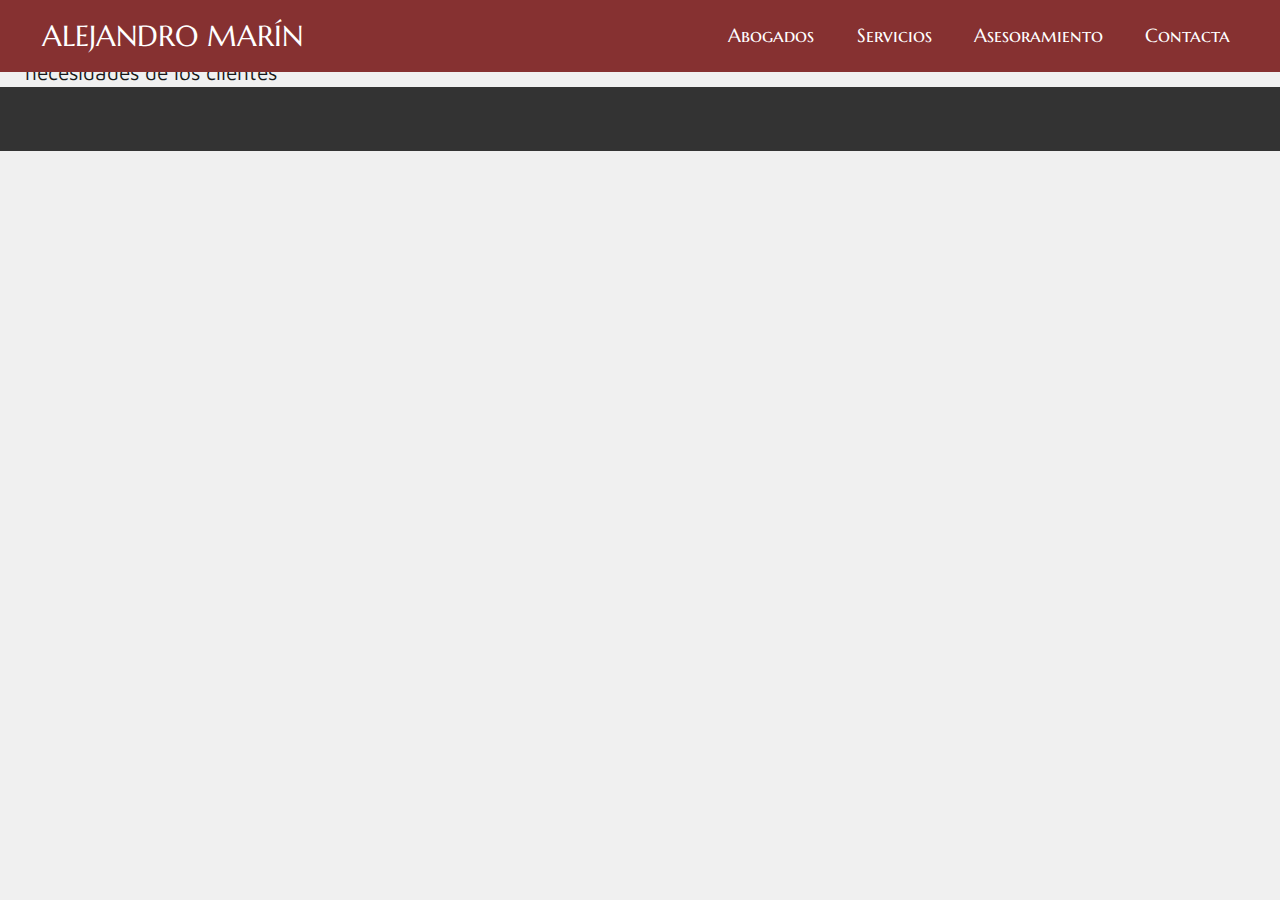
<file: abogados.html>
<!DOCTYPE html>
<html lang="es">
<head>
        <!-- SEO -->
        <meta name="description" content="Bufete de abogados especializados en diversos servicios legales. Asesoramiento integral y atención personalizada.">
        <meta name="keywords" content="abogados, servicios legales, asesoramiento legal, derechos laborales, litigios, consultas jurídicas">
        <meta name="author" content="Alejandro Marín Abogados">
        <!-- FONTS -->
        <link rel="preconnect" href="https://fonts.googleapis.com">
        <link rel="preconnect" href="https://fonts.gstatic.com" crossorigin>
        <link href="https://fonts.googleapis.com/css2?family=Marcellus+SC&display=swap" rel="stylesheet">
        <link href="https://fonts.googleapis.com/css2?family=Maven+Pro&display=swap" rel="stylesheet">        <meta name="viewport" content="width=device-width, initial-scale=1.0">
        <!-- CSS -->
        <link rel="stylesheet" href="https://cdn.jsdelivr.net/npm/bootstrap@5.3.2/dist/css/bootstrap.min.css" integrity="sha384-T3c6CoIi6uLrA9TneNEoa7RxnatzjcDSCmG1MXxSR1GAsXEV/Dwwykc2MPK8M2HN" crossorigin="anonymous">
        <link rel="stylesheet" href="/styles/style.css">
        <!-- TITLE -->
        <title>Alejandro Marín</title>
</head>

<body>
    <header class="header">
        <h1 class="h1">
            <a href="#" class="a">ALEJANDRO MARÍN</a>
        </h1>

        <button class="button">
            <svg class="svg" xmlns="http://www.w3.org/2000/svg" width="16" height="16" fill="currentColor" viewBox="0 0 16 16">
                <path fill-rule="evenodd" d="M2.5 12a.5.5 0 0 1 .5-.5h10a.5.5 0 0 1 0 1H3a.5.5 0 0 1-.5-.5m0-4a.5.5 0 0 1 .5-.5h10a.5.5 0 0 1 0 1H3a.5.5 0 0 1-.5-.5m0-4a.5.5 0 0 1 .5-.5h10a.5.5 0 0 1 0 1H3a.5.5 0 0 1-.5-.5"/>
            </svg>
        </button>

        <nav class="nav">
            <ul class="ul">
                <li class="li"><a href="#" class="a">Abogados</a></li>
                <li class="li"><a href="#" class="a">Servicios</a></li>
                <li class="li"><a href="#" class="a">Asesoramiento</a></li>
                <li class="li"><a href="#" class="a">Contacta</a></li>
            </ul>
        </nav>
    </header>

    <main class="main_abogados">
         <div class="sec2">
            <div class="img img_abogados1 "></div>
            <div class="txt_sec">
                <p>En nuestro despacho contamos con letrados expertos para ofrecer nuestros servicios en Málaga</p>
            </div>
        </div>
        <div class="sec2">
            <div class="img img_abogados2"></div>
            <div class="txt_sec">
                <p>Estamos conformados po un equipo de personal cualificado de amplia andadura en cada una de sus areas acordes a las necesidades de los clientes</p>
            </div>
        </div>
        <img class="whatsapp-icon"/>
    </main>

    <img class="whatsapp-icon"/>

    <footer class="footer">
        <div></div>
    </footer>

    <!-- JAVASCRIPT -->
    <script src="https://cdn.jsdelivr.net/npm/bootstrap@5.3.2/dist/js/bootstrap.min.js"></script>
    <script src="https://cdn.jsdelivr.net/npm/bootstrap@5.3.2/dist/js/bootstrap.bundle.min.js"></script>
    <script type="module" src="/scripts/main.js"></script>
</body>
</html>
</file>
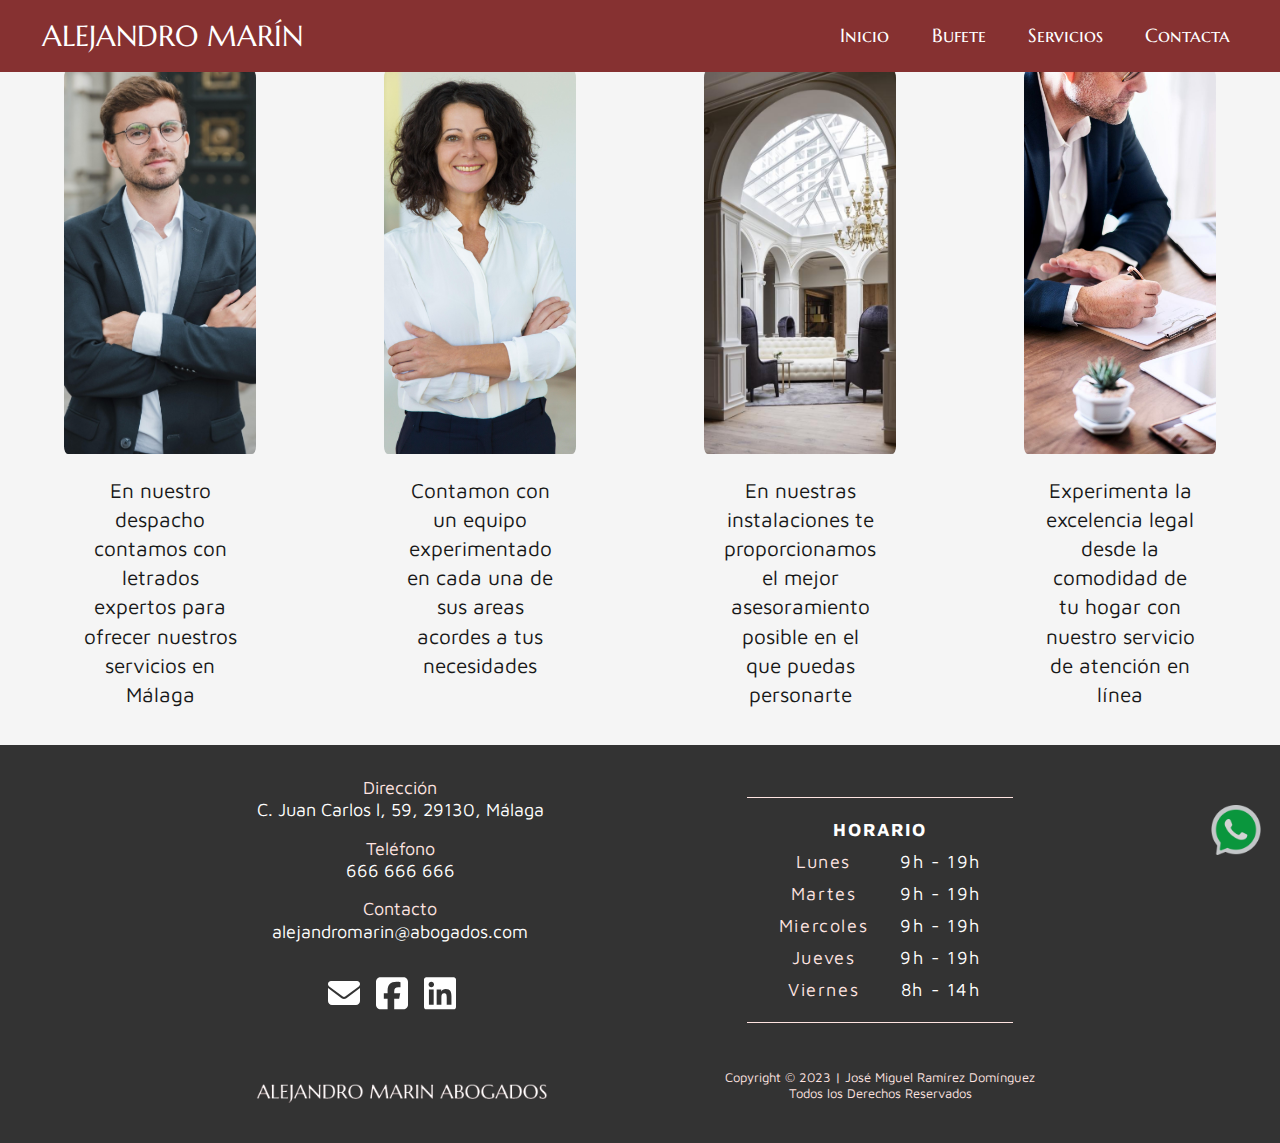
<file: bufete.html>
<!DOCTYPE html>
<html lang="es">
<head>
        <!-- SEO -->
        <meta name="description" content="Bufete de abogados especializados en diversos servicios legales. Asesoramiento integral y atención personalizada.">
        <meta name="keywords" content="abogados, servicios legales, asesoramiento legal, derechos laborales, litigios, consultas jurídicas">
        <meta name="author" content="Alejandro Marín Abogados">
        <!-- FONTS -->
        <link rel="preconnect" href="https://fonts.googleapis.com">
        <link rel="preconnect" href="https://fonts.gstatic.com" crossorigin>
        <link href="https://fonts.googleapis.com/css2?family=Marcellus+SC&display=swap" rel="stylesheet">
        <link href="https://fonts.googleapis.com/css2?family=Maven+Pro&display=swap" rel="stylesheet">        <meta name="viewport" content="width=device-width, initial-scale=1.0">
        <!-- CSS -->
        <link rel="stylesheet" href="https://cdn.jsdelivr.net/npm/bootstrap@5.3.2/dist/css/bootstrap.min.css" integrity="sha384-T3c6CoIi6uLrA9TneNEoa7RxnatzjcDSCmG1MXxSR1GAsXEV/Dwwykc2MPK8M2HN" crossorigin="anonymous">
        <link rel="stylesheet" href="/styles/style.css">
        <!-- TITLE -->
        <link rel="shortcut icon" type="image/x-icon" href="assets/img/ico/faviconAMvariante.jpg">
        <title>Alejandro Marín</title>
</head>

<body>
    <header class="header">
        <h1 class="h1">
            <a href="./index.html" class="a">ALEJANDRO MARÍN</a>
        </h1>

        <button class="button">
            <svg class="svg" xmlns="http://www.w3.org/2000/svg" width="16" height="16" fill="currentColor" viewBox="0 0 16 16">
                <path fill-rule="evenodd" d="M2.5 12a.5.5 0 0 1 .5-.5h10a.5.5 0 0 1 0 1H3a.5.5 0 0 1-.5-.5m0-4a.5.5 0 0 1 .5-.5h10a.5.5 0 0 1 0 1H3a.5.5 0 0 1-.5-.5m0-4a.5.5 0 0 1 .5-.5h10a.5.5 0 0 1 0 1H3a.5.5 0 0 1-.5-.5"/>
            </svg>
        </button>

        <nav class="nav">
            <ul class="ul">
                <li class="li"><a href="./index.html" class="a">Inicio</a></li>
                <li class="li"><a href="./bufete.html" class="a">Bufete</a></li>
                <li class="li"><a href="./servicios.html" class="a">Servicios</a></li>
                <li class="li"><a href="./contacta.html" class="a">Contacta</a></li>
            </ul>
        </nav>
    </header>

    <main class="main_bufete">
        <div class="sec2">
            <div class="img img_bufete1"></div>
            <div class="txt_sec">
                <p>En nuestro despacho contamos con letrados expertos para ofrecer nuestros servicios en Málaga</p>
            </div>
        </div>
        <div class="sec2">
            <div class="img img_bufete2"></div>
            <div class="txt_sec">
                <p>Contamon con un equipo experimentado en cada una de sus areas acordes a tus necesidades</p>
            </div>
        </div>
        <div class="sec2">
            <div class="img img_bufete3"></div>
            <div class="txt_sec">
                <p>En nuestras instalaciones te proporcionamos el mejor asesoramiento posible en el que puedas personarte</p>
            </div>
        </div>
        <div class="sec2">
            <div class="img img_bufete4"></div>
            <div class="txt_sec">
                <p>Experimenta la excelencia legal desde la comodidad de tu hogar con nuestro servicio de atención en línea</p>
            </div>
        </div>
    </main>

    <div class="whatsappIco">
        <img class="whatsappIcon" src="assets/img/ico/whatssap-icon.png"><img>
    </div>

    <footer class="footer">
        <div class="footerInfo">
            <div class="info">
                <div>
                    <div>Dirección</div> 
                    C. Juan Carlos l, 59, 29130, Málaga<br>
                </div>
                <div>
                    <div>Teléfono</div> 
                    666 666 666 <br>
                </div>
                <div>
                    <div>Contacto</div> 
                    alejandromarin@abogados.com <br>
                </div>
            </div> 
            <div class="redes">
                <a href="https://www.google.com/intl/es/gmail/about/" target="_blank">
                    <svg xmlns="http://www.w3.org/2000/svg" viewBox="0 0 512 512"><path d="M48 64C21.5 64 0 85.5 0 112c0 15.1 7.1 29.3 19.2 38.4L236.8 313.6c11.4 8.5 27 8.5 38.4 0L492.8 150.4c12.1-9.1 19.2-23.3 19.2-38.4c0-26.5-21.5-48-48-48H48zM0 176V384c0 35.3 28.7 64 64 64H448c35.3 0 64-28.7 64-64V176L294.4 339.2c-22.8 17.1-54 17.1-76.8 0L0 176z"/></svg>
                </a>
                <a href="https://www.facebook.com/?locale=es_ES" target="_blank">
                    <svg xmlns="http://www.w3.org/2000/svg" viewBox="0 0 448 512"><path d="M64 32C28.7 32 0 60.7 0 96V416c0 35.3 28.7 64 64 64h98.2V334.2H109.4V256h52.8V222.3c0-87.1 39.4-127.5 125-127.5c16.2 0 44.2 3.2 55.7 6.4V172c-6-.6-16.5-1-29.6-1c-42 0-58.2 15.9-58.2 57.2V256h83.6l-14.4 78.2H255V480H384c35.3 0 64-28.7 64-64V96c0-35.3-28.7-64-64-64H64z"/></svg>
                </a>
                <a href="https://www.linkedin.com/in/jos%C3%A9-miguel-ram%C3%ADrez-dom%C3%ADnguez-32660b12b/" target="_blank">
                    <svg xmlns="http://www.w3.org/2000/svg" viewBox="0 0 448 512"><path d="M416 32H31.9C14.3 32 0 46.5 0 64.3v383.4C0 465.5 14.3 480 31.9 480H416c17.6 0 32-14.5 32-32.3V64.3c0-17.8-14.4-32.3-32-32.3zM135.4 416H69V202.2h66.5V416zm-33.2-243c-21.3 0-38.5-17.3-38.5-38.5S80.9 96 102.2 96c21.2 0 38.5 17.3 38.5 38.5 0 21.3-17.2 38.5-38.5 38.5zm282.1 243h-66.4V312c0-24.8-.5-56.7-34.5-56.7-34.6 0-39.9 27-39.9 54.9V416h-66.4V202.2h63.7v29.2h.9c8.9-16.8 30.6-34.5 62.9-34.5 67.2 0 79.7 44.3 79.7 101.9V416z"/></svg>
                </a>
            </div>
        </div> 
        <div class="infoHorario">
            <table>
                <tr>
                    <th colspan="2">HORARIO</th>
                </tr>
                <tr>
                    <td>Lunes</td>
                    <td>9h - 19h</td>
                </tr>
                <tr>
                    <td>Martes</td>
                    <td>9h - 19h</td>
                </tr>
                <tr>
                    <td>Miercoles</td>
                    <td>9h - 19h</td>
                </tr>
                <tr>
                    <td>Jueves</td>
                    <td>9h - 19h</td>
                </tr>
                <tr>
                    <td>Viernes</td>
                    <td>8h - 14h</td>
                </tr>
            </table>
        </div>
        <img src="assets/img/ico/Logo.png" alt="logoFooter" class="imgLogoFooter">
        <div class="copyright"> Copyright © 2023 | José Miguel Ramírez Domínguez <br> Todos los Derechos Reservados</div>
    </footer>

    <!-- JAVASCRIPT -->
    <script src="https://cdn.jsdelivr.net/npm/bootstrap@5.3.2/dist/js/bootstrap.min.js"></script>
    <script src="https://cdn.jsdelivr.net/npm/bootstrap@5.3.2/dist/js/bootstrap.bundle.min.js"></script>
    <script type="module" src="/scripts/main.js"></script>
</body>
</html>
</file>
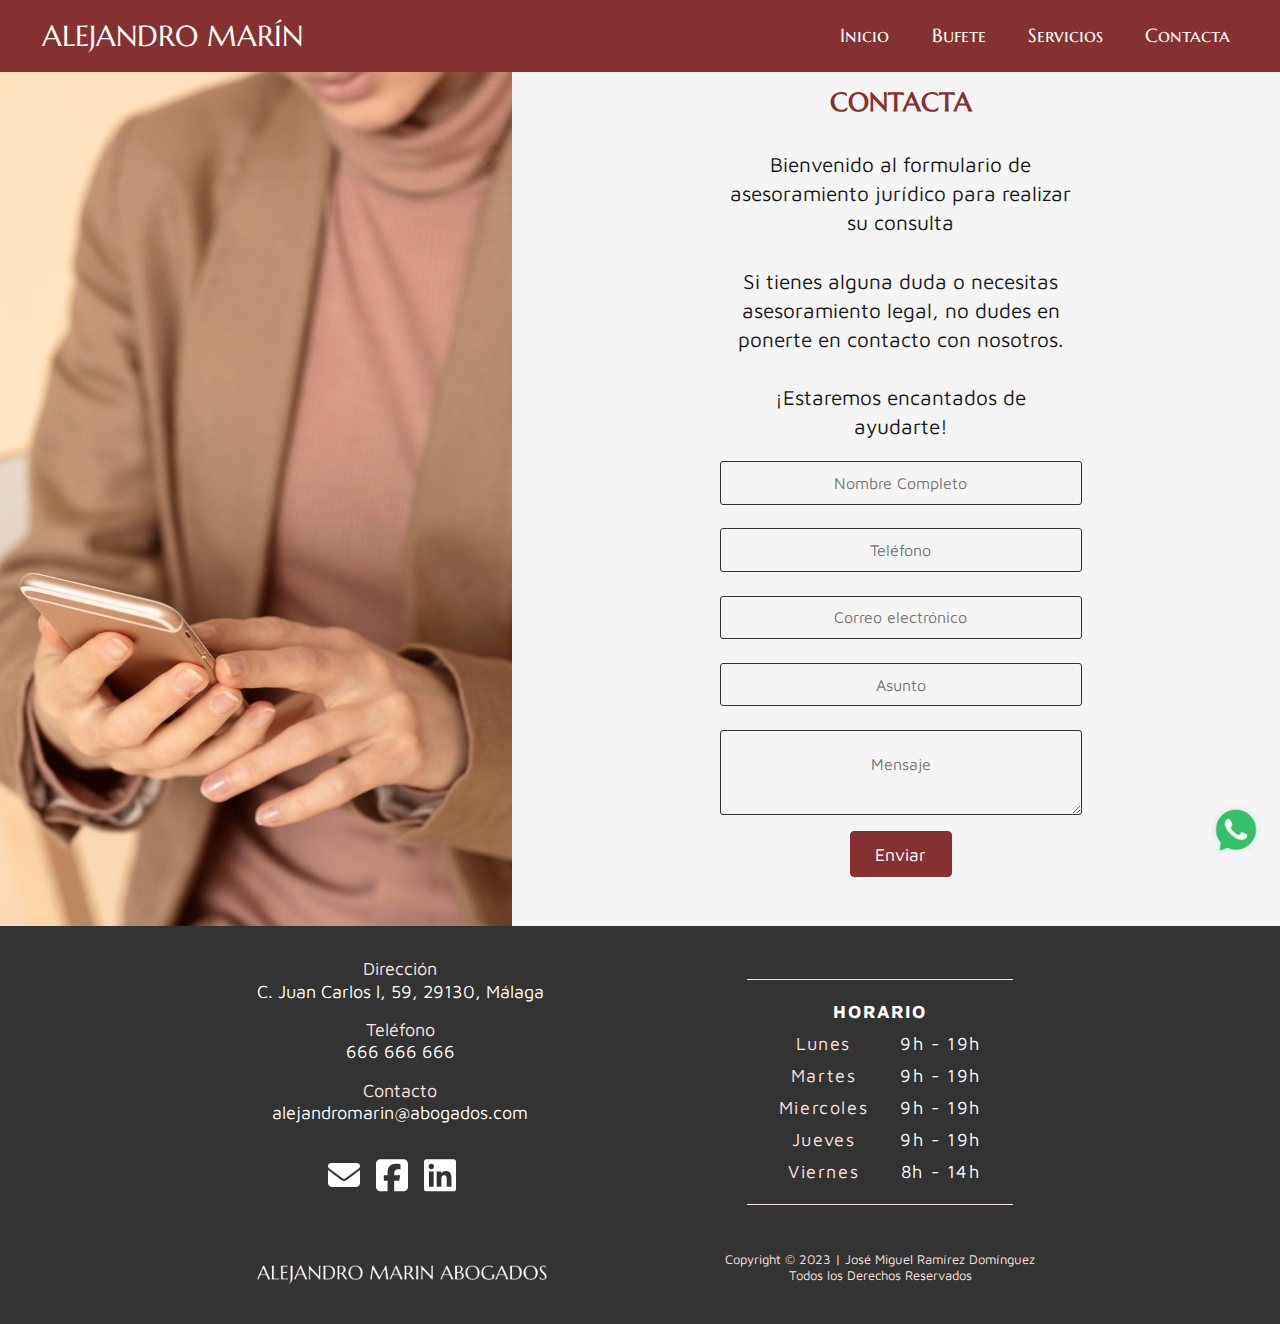
<file: contacta.html>
<!DOCTYPE html>
<html lang="es">
<head>
        <!-- SEO -->
        <meta name="description" content="Bufete de abogados especializados en diversos servicios legales. Asesoramiento integral y atención personalizada.">
        <meta name="keywords" content="abogados, servicios legales, asesoramiento legal, derechos laborales, litigios, consultas jurídicas">
        <meta name="author" content="Alejandro Marín Abogados">
        <!-- FONTS -->
        <link rel="preconnect" href="https://fonts.googleapis.com">
        <link rel="preconnect" href="https://fonts.gstatic.com" crossorigin>
        <link href="https://fonts.googleapis.com/css2?family=Marcellus+SC&display=swap" rel="stylesheet">
        <link href="https://fonts.googleapis.com/css2?family=Maven+Pro&display=swap" rel="stylesheet">        <meta name="viewport" content="width=device-width, initial-scale=1.0">
        <!-- CSS -->
        <link rel="stylesheet" href="https://cdn.jsdelivr.net/npm/bootstrap@5.3.2/dist/css/bootstrap.min.css" integrity="sha384-T3c6CoIi6uLrA9TneNEoa7RxnatzjcDSCmG1MXxSR1GAsXEV/Dwwykc2MPK8M2HN" crossorigin="anonymous">
        <link rel="stylesheet" href="/styles/style.css">
        <!-- TITLE -->
        <link rel="shortcut icon" type="image/x-icon" href="assets/img/ico/faviconAMvariante.jpg">
        <title>Alejandro Marín</title>
</head>
<body>
    <header class="header">
        <h1 class="h1">
            <a href="./index.html" class="a">ALEJANDRO MARÍN</a>
        </h1>

        <button class="button">
            <svg class="svg" xmlns="http://www.w3.org/2000/svg" width="16" height="16" fill="currentColor" viewBox="0 0 16 16">
                <path fill-rule="evenodd" d="M2.5 12a.5.5 0 0 1 .5-.5h10a.5.5 0 0 1 0 1H3a.5.5 0 0 1-.5-.5m0-4a.5.5 0 0 1 .5-.5h10a.5.5 0 0 1 0 1H3a.5.5 0 0 1-.5-.5m0-4a.5.5 0 0 1 .5-.5h10a.5.5 0 0 1 0 1H3a.5.5 0 0 1-.5-.5"/>
            </svg>
        </button>

        <nav class="nav">
            <ul class="ul">
                <li class="li"><a href="./index.html" class="a">Inicio</a></li>
                <li class="li"><a href="./bufete.html" class="a">Bufete</a></li>
                <li class="li"><a href="./servicios.html" class="a">Servicios</a></li>
                <li class="li"><a href="./contacta.html" class="a">Contacta</a></li>
            </ul>
        </nav>
    </header>
    
    <main class="main_contacta">
        <div class="img img_contacta"></div>
        <div class="form_contacta">
            <h2 class="h2">CONTACTA</h2>
            <p class="p"> <br>Bienvenido al formulario de asesoramiento jurídico para realizar su consulta <br><br> Si tienes alguna duda o necesitas asesoramiento legal, no dudes en ponerte en contacto con nosotros. <br><br>¡Estaremos encantados de ayudarte! </p>
            <form class="form">
                <input type="nombre" class="input" placeholder="Nombre Completo">
                <input type="phone" class="input" placeholder="Teléfono">
                <input type="email" class="input" placeholder="Correo electrónico">
                <input type="asunto" class="input" placeholder="Asunto">
                <textarea class="textarea" placeholder="Mensaje"></textarea>
                <button class="button">Enviar</button>
            </form>
        </div>
    </main>

    <div class="whatsappIco">
        <img class="whatsappIcon" src="assets/img/ico/whatssap-icon.png" alt="icono_ws"><img>
    </div>

    <footer class="footer">
        <div class="footerInfo">
            <div class="info">
                <div>
                    <div>Dirección</div> 
                    C. Juan Carlos l, 59, 29130, Málaga<br>
                </div>
                <div>
                    <div>Teléfono</div> 
                    666 666 666 <br>
                </div>
                <div>
                    <div>Contacto</div> 
                    alejandromarin@abogados.com <br>
                </div>
            </div> 
            <div class="redes">
                <a href="https://www.google.com/intl/es/gmail/about/" target="_blank">
                    <svg xmlns="http://www.w3.org/2000/svg" viewBox="0 0 512 512"><path d="M48 64C21.5 64 0 85.5 0 112c0 15.1 7.1 29.3 19.2 38.4L236.8 313.6c11.4 8.5 27 8.5 38.4 0L492.8 150.4c12.1-9.1 19.2-23.3 19.2-38.4c0-26.5-21.5-48-48-48H48zM0 176V384c0 35.3 28.7 64 64 64H448c35.3 0 64-28.7 64-64V176L294.4 339.2c-22.8 17.1-54 17.1-76.8 0L0 176z"/></svg>
                </a>
                <a href="https://www.facebook.com/?locale=es_ES" target="_blank">
                    <svg xmlns="http://www.w3.org/2000/svg" viewBox="0 0 448 512"><path d="M64 32C28.7 32 0 60.7 0 96V416c0 35.3 28.7 64 64 64h98.2V334.2H109.4V256h52.8V222.3c0-87.1 39.4-127.5 125-127.5c16.2 0 44.2 3.2 55.7 6.4V172c-6-.6-16.5-1-29.6-1c-42 0-58.2 15.9-58.2 57.2V256h83.6l-14.4 78.2H255V480H384c35.3 0 64-28.7 64-64V96c0-35.3-28.7-64-64-64H64z"/></svg>
                </a>
                <a href="https://www.linkedin.com/in/jos%C3%A9-miguel-ram%C3%ADrez-dom%C3%ADnguez-32660b12b/" target="_blank">
                    <svg xmlns="http://www.w3.org/2000/svg" viewBox="0 0 448 512"><path d="M416 32H31.9C14.3 32 0 46.5 0 64.3v383.4C0 465.5 14.3 480 31.9 480H416c17.6 0 32-14.5 32-32.3V64.3c0-17.8-14.4-32.3-32-32.3zM135.4 416H69V202.2h66.5V416zm-33.2-243c-21.3 0-38.5-17.3-38.5-38.5S80.9 96 102.2 96c21.2 0 38.5 17.3 38.5 38.5 0 21.3-17.2 38.5-38.5 38.5zm282.1 243h-66.4V312c0-24.8-.5-56.7-34.5-56.7-34.6 0-39.9 27-39.9 54.9V416h-66.4V202.2h63.7v29.2h.9c8.9-16.8 30.6-34.5 62.9-34.5 67.2 0 79.7 44.3 79.7 101.9V416z"/></svg>
                </a>
            </div>
        </div> 
        <div class="infoHorario">
            <table>
                <tr>
                    <th colspan="2">HORARIO</th>
                </tr>
                <tr>
                    <td>Lunes</td>
                    <td>9h - 19h</td>
                </tr>
                <tr>
                    <td>Martes</td>
                    <td>9h - 19h</td>
                </tr>
                <tr>
                    <td>Miercoles</td>
                    <td>9h - 19h</td>
                </tr>
                <tr>
                    <td>Jueves</td>
                    <td>9h - 19h</td>
                </tr>
                <tr>
                    <td>Viernes</td>
                    <td>8h - 14h</td>
                </tr>
            </table>
        </div>
        <img src="assets/img/ico/Logo.png" alt="logoFooter" class="imgLogoFooter">
        <div class="copyright"> Copyright © 2023 | José Miguel Ramírez Domínguez <br> Todos los Derechos Reservados</div>
    </footer>

    <!-- JAVASCRIPT -->
    <script src="https://cdn.jsdelivr.net/npm/bootstrap@5.3.2/dist/js/bootstrap.min.js"></script>
    <script src="https://cdn.jsdelivr.net/npm/bootstrap@5.3.2/dist/js/bootstrap.bundle.min.js"></script>
    <script type="module" src="/scripts/main.js"></script>
</body>
</html>
</file>
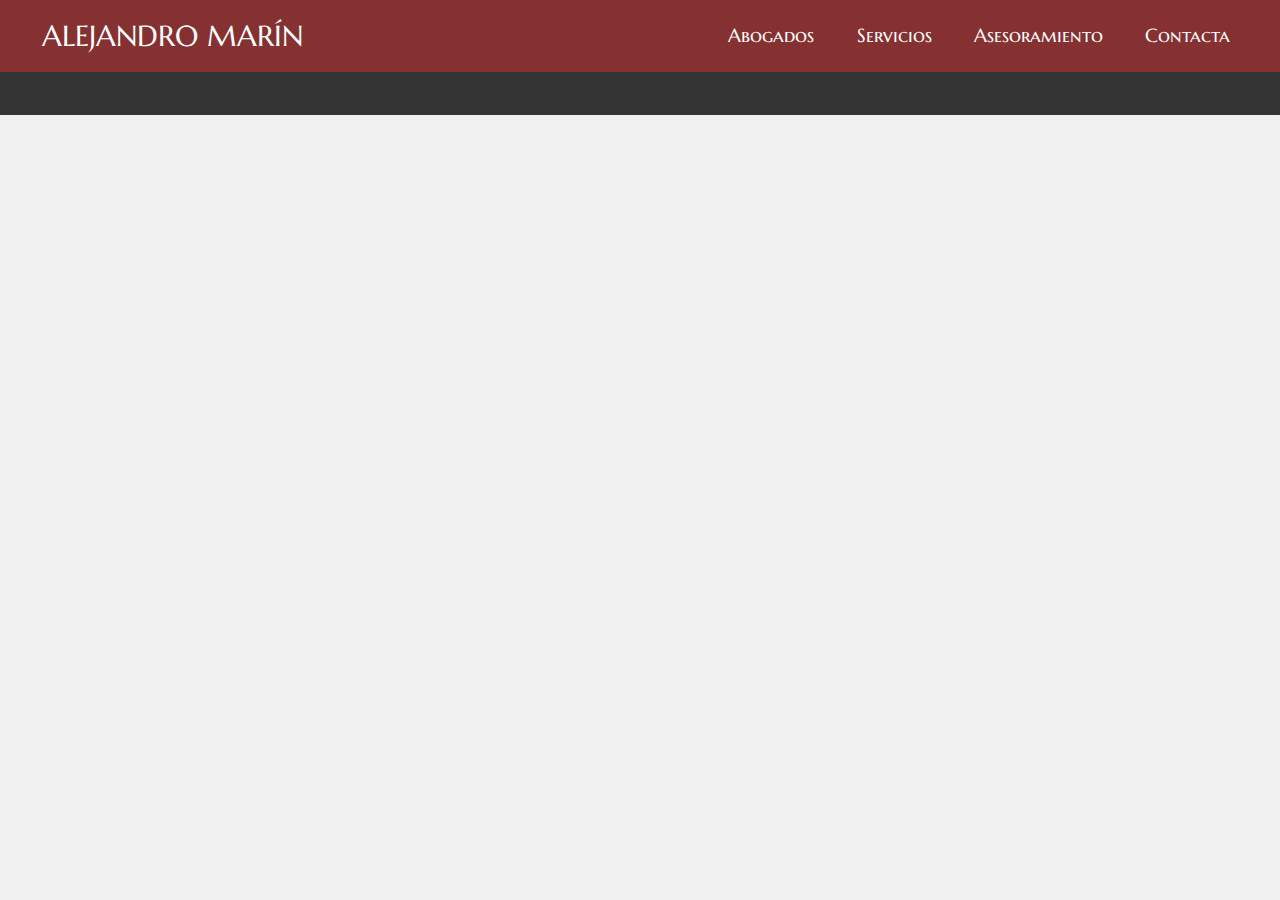
<file: pages/abogados.html>
<!DOCTYPE html>
<html lang="es">
<head>
        <!-- SEO -->
        <meta name="description" content="Bufete de abogados especializados en diversos servicios legales. Asesoramiento integral y atención personalizada.">
        <meta name="keywords" content="abogados, servicios legales, asesoramiento legal, derechos laborales, litigios, consultas jurídicas">
        <meta name="author" content="Alejandro Marín Abogados">
        <!-- FONTS -->
        <link rel="preconnect" href="https://fonts.googleapis.com">
        <link rel="preconnect" href="https://fonts.gstatic.com" crossorigin>
        <link href="https://fonts.googleapis.com/css2?family=Marcellus+SC&display=swap" rel="stylesheet">
        <link href="https://fonts.googleapis.com/css2?family=Maven+Pro&display=swap" rel="stylesheet">        <meta name="viewport" content="width=device-width, initial-scale=1.0">
        <!-- CSS -->
        <link rel="stylesheet" href="https://cdn.jsdelivr.net/npm/bootstrap@5.3.2/dist/css/bootstrap.min.css" integrity="sha384-T3c6CoIi6uLrA9TneNEoa7RxnatzjcDSCmG1MXxSR1GAsXEV/Dwwykc2MPK8M2HN" crossorigin="anonymous">
        <link rel="stylesheet" href="/styles/style.css">
        <!-- TITLE -->
        <title>Alejandro Marín</title>
</head>

<body>
    <header class="header">
        <h1 class="h1">
            <a href="#" class="a">ALEJANDRO MARÍN</a>
        </h1>

        <button class="button">
            <svg class="svg" xmlns="http://www.w3.org/2000/svg" width="16" height="16" fill="currentColor" viewBox="0 0 16 16">
                <path fill-rule="evenodd" d="M2.5 12a.5.5 0 0 1 .5-.5h10a.5.5 0 0 1 0 1H3a.5.5 0 0 1-.5-.5m0-4a.5.5 0 0 1 .5-.5h10a.5.5 0 0 1 0 1H3a.5.5 0 0 1-.5-.5m0-4a.5.5 0 0 1 .5-.5h10a.5.5 0 0 1 0 1H3a.5.5 0 0 1-.5-.5"/>
            </svg>
        </button>

        <nav class="nav">
            <ul class="ul">
                <li class="li"><a href="#" class="a">Abogados</a></li>
                <li class="li"><a href="#" class="a">Servicios</a></li>
                <li class="li"><a href="#" class="a">Asesoramiento</a></li>
                <li class="li"><a href="#" class="a">Contacta</a></li>
            </ul>
        </nav>
    </header>
    <main class="main">
   
    </main>

    <footer class="footer">
        <div></div>
    </footer>

    <!-- JAVASCRIPT -->
    <script src="https://cdn.jsdelivr.net/npm/bootstrap@5.3.2/dist/js/bootstrap.min.js"></script>
    <script src="https://cdn.jsdelivr.net/npm/bootstrap@5.3.2/dist/js/bootstrap.bundle.min.js"></script>
    <script type="module" src="/scripts/main.js"></script>
</body>
</html>
</file>
<file: styles/style.css>
@charset "UTF-8";
/* Reseteamos los estilos por defecto */
:root {
  --color-primario: #f0f0f0;
  --color-secundario: #181818;
  --tipo-principal: "Maven Pro", sans-serif;
  --tipo-secundaria: "Marcellus SC", serif;
}

@media (prefers-reduced-motion: reduce) {
  * {
    animation: none !important;
    transition: none !important;
  }
}
*, *::before, *::after {
  margin: 0;
  padding: 0;
  border: 0;
  box-sizing: border-box;
  vertical-align: baseline;
}

*::before, *::after {
  display: block;
}

img, picture, video, iframe, figure {
  max-width: 100%;
  width: 100%;
  display: block;
  /*opcional*/
  -o-object-fit: cover;
     object-fit: cover;
  /*opcional*/
  -o-object-position: center center;
     object-position: center center;
}

a {
  display: block;
}

p a {
  display: inline;
}

li {
  list-style-type: none;
}

ul, ol, dl {
  padding: 0;
  margin: 0;
}

html {
  scroll-behavior: smooth;
}

h1, h2, h3, h4, h5, h6, p, span, a, strong, blockquote, i, b, u, em {
  font-size: 1em;
  font-weight: inherit;
  font-style: inherit;
  text-decoration: none;
  color: inherit;
  line-height: 1.4em;
}

blockquote:before, blockquote:after, q:before, q:after {
  content: "";
  content: none;
}

::-moz-selection {
  background-color: var(--color-primario);
  color: var(--color-secundario);
}

::selection {
  background-color: var(--color-primario);
  color: var(--color-secundario);
}

form, input, button, textarea, select, label {
  font-family: inherit;
  font-size: inherit;
  -webkit-hyphens: auto;
          hyphens: auto;
  background-color: transparent;
  display: block;
  color: inherit;
  /*appearance:none;*/
}

table, tr, td {
  border-collapse: collapse;
  border-spacing: 0;
}

svg {
  width: 100%;
  display: block;
  fill: currentColor;
}

body {
  min-height: 100vh;
  font-size: 100%;
  font-family: var(--tipo-principal);
  background-color: var(--color-primario);
  color: var(--color-secundario);
  /*opcional*/
  line-height: 1.4em;
  /*opcional*/
  /*opcional*/
  font-smooth: always;
  /*opcional*/
  --webkit-font-smoothing: antialiased;
  /*opcional*/
  -moz-osx-font-smoothing: grayscale;
}

/*DISEÑO GENERAL*/
html {
  scrollbar-width: none;
}

h2 {
  font-family: var(--tipo-secundaria);
  font-size: 1.65em;
  font-weight: bolder;
  color: #863131;
}

h3 {
  font-weight: bold;
  color: #333;
  font-size: 1.4em;
  padding: 0px 50px 0px 50px;
}

p {
  font-size: 1.3em;
  padding: 0px 25px 0px 25px;
}

.button {
  display: none;
  cursor: pointer;
}
@media screen and (max-width: 1025px) {
  .button {
    display: block;
  }
}

.header {
  width: 100%;
  z-index: 1000;
  background-color: #863131;
  padding: 1em;
  color: white;
  position: fixed;
  display: flex;
  flex-flow: row wrap;
  justify-content: space-between;
  align-items: center;
}
.header .h1 {
  margin: 0.1em 0 0.1em 0;
  font-family: var(--tipo-secundaria);
  font-size: 1.85em;
}
.header .svg {
  margin: 0.1em 0em 0.1em 0;
  width: 2.1em;
  height: 2.1em;
  fill: white;
}
@media screen and (max-width: 1025px) {
  .header .nav {
    width: 100%;
    opacity: 0;
    height: 0vh;
    pointer-events: none;
    overflow: hidden;
    transition: all 0.5s ease;
    display: flex;
    flex-flow: column nowrap;
    justify-content: center;
    align-items: center;
  }
  .header .nav.active {
    opacity: 1;
    height: 38vh;
    pointer-events: auto;
  }
}
.header .ul {
  display: flex;
  flex-flow: row wrap;
  justify-content: flex-end;
  align-items: center;
}
@media screen and (max-width: 1025px) {
  .header .ul {
    flex-direction: column;
  }
}
.header .li {
  font-family: var(--tipo-secundaria);
  font-size: 1.35em;
  margin: 0 0.6em;
}
@media screen and (max-width: 1025px) {
  .header .li {
    margin: 0.8em 0;
  }
}
.header .li:hover {
  color: mistyrose;
  -webkit-text-decoration: underline 0.1em #333;
          text-decoration: underline 0.1em #333;
  transition: all 0.5s ease;
}

.main {
  display: grid;
  grid-template-columns: 1fr;
  background-color: whitesmoke;
  padding-top: 16%;
}
.main .div_main .img_main {
  background-image: url(../assets/img/mainLawyerMain.webp);
  width: 100%;
  height: 20em;
  background-size: cover;
  background-position: center;
}
.main .portada .txt_portada {
  display: flex;
  flex-direction: column;
  text-align: center;
  justify-content: center;
  padding: 7% 8% 8%;
}
.main .portada .txt_portada > * {
  display: flex;
  align-items: center;
  justify-content: center;
  padding-bottom: 7%;
}
.main .portada .btn_portada {
  display: flex;
  text-align: center;
  justify-content: center;
  font-size: 1.3em;
  border: #863131 solid 0.1em;
  border-radius: 5.5px;
  margin-top: 0;
  padding: 9px;
  background-color: #863131;
  color: white;
}
.main .portada .btn_portada:hover,
.main .portada .btn_portada:active,
.main .portada .btn_portada:focus {
  background-color: #333;
  border: #333 solid 0.1em;
  color: mistyrose;
}
.main .sec {
  text-align: center;
}
.main .sec .img {
  width: 100%;
  height: 20em;
  background-size: cover;
  background-position: center;
  margin-bottom: 10px;
}
.main .sec .img:hover {
  opacity: 0.9;
  cursor: pointer;
}
.main .sec .img_main2 {
  background-image: url(../assets/img/main4.jpg);
}
.main .sec .img_main3 {
  display: none;
}
.main .sec .txt_sec {
  display: flex;
  flex-direction: column;
  text-align: center;
  justify-content: center;
  padding: 7% 8% 8%;
}
.main .sec .txt_sec .btn_main2 {
  display: flex;
  text-align: center;
  justify-content: center;
  align-self: center;
  font-size: 1.3em;
  border: #863131 solid 0.1em;
  border-radius: 5.5px;
  margin-top: 0;
  align-items: center;
  height: 3rem;
  width: 10rem;
  background-color: #863131;
  color: white;
}
.main .sec .txt_sec_Desktop {
  display: none;
  flex-direction: column;
  text-align: center;
  justify-content: center;
  padding: 7% 8% 8%;
}
.main .sec .txt_sec_Desktop .btn_main3 {
  display: none;
  text-align: center;
  justify-content: center;
  align-self: center;
  font-size: 1.3em;
  border: #863131 solid 0.1em;
  border-radius: 5.5px;
  margin-top: 0;
  align-items: center;
  height: 3rem;
  width: 10rem;
  background-color: #863131;
  color: white;
}
.main .h3opinion, .main .h3mapa {
  font-family: var(--tipo-secundaria);
  display: flex;
  justify-content: center;
  color: #863131;
}
.main .secOpiniones {
  display: grid;
  grid-template-columns: 1fr;
  grid-template-rows: 1fr;
  margin-bottom: 2rem;
}
.main .secOpiniones .opiniones {
  display: grid;
  grid-template-columns: 6.5em 1fr;
  margin: 0 4%;
  padding: 4% 4% 5% 4%;
}
.main .secOpiniones .opiniones .img_opinion {
  width: 100%;
  height: 100%;
  background-size: cover;
  background-position: center;
  border-radius: 3%;
}
.main .secOpiniones .opiniones .img_opinion:hover {
  scale: 1.2;
  cursor: pointer;
}
.main .secOpiniones .opiniones .img_opinion:active {
  scale: 2.5;
  transition: all 0.3s ease;
  margin-left: 100%;
  cursor: pointer;
}
.main .secOpiniones .opiniones .img_opinion:not(:active) {
  scale: 1;
  transition: all 0.3s ease;
}
.main .secOpiniones .opiniones .img_opinion1 {
  background-image: url(../assets/img/p1.jpg);
}
.main .secOpiniones .opiniones .img_opinion2 {
  background-image: url(../assets/img/p2.jpg);
}
.main .secOpiniones .opiniones .img_opinion3 {
  background-image: url(../assets/img/p3.jpg);
}
.main .secOpiniones .opiniones .img_opinion4 {
  background-image: url(../assets/img/p4.jpg);
}
.main .secOpiniones .opiniones .txt_opinion {
  display: flex;
  flex-direction: column;
  justify-content: center;
  text-align: left;
  font-size: 0.79em;
  padding-top: 0.5rem;
  border-top-right-radius: 4px;
  border-bottom-right-radius: 4px;
  background-color: white;
}
.main .secOpiniones .opiniones .txt_opinion:hover,
.main .secOpiniones .opiniones .txt_opinion:active,
.main .secOpiniones .opiniones .txt_opinion:focus {
  background-color: rgb(255, 251, 251);
  text-shadow: silver 0 0 0.1em;
}
.main .secOpiniones .opiniones .txt_opinion > p {
  padding: 0 10% 0;
}
.main .secOpiniones .opiniones .txt_opinion > p:is(:last-child) {
  color: #863131;
  display: flex;
  padding-right: 12%;
  justify-content: center;
}
.main .secMapa > iframe {
  height: 20rem;
  padding: 1rem 1rem;
}

.whatsappIco > img {
  position: fixed;
  opacity: 79%;
  width: 13%;
  bottom: 27%;
  right: 1.5%;
}

.whatsappIcon:hover {
  opacity: 100%;
  transition: all 0.25s linear;
  cursor: pointer;
}

.footer {
  background-color: #333;
  width: 100%;
  color: #ffffff;
  padding: 2rem;
  padding-bottom: 2rem;
  display: flex;
  flex-direction: column;
  align-items: center;
  text-align: center;
  justify-content: center;
}
.footer .footerInfo {
  display: flex;
  flex-direction: row;
  font-size: medium;
  text-align: center;
  justify-content: center;
  gap: 2rem;
  padding-bottom: 1rem;
}
.footer .footerInfo .info > div {
  padding-bottom: 1rem;
}
.footer .footerInfo .info > div > div {
  color: mistyrose;
}
.footer .footerInfo .redes {
  display: flex;
  flex-direction: column;
  align-items: end;
  justify-content: right;
  width: 20%;
}
.footer .footerInfo .redes > a {
  padding-bottom: 2rem;
  aspect-ratio: 1/1;
  width: 50%;
  height: auto 0;
}
.footer .footerInfo .redes > a > svg:hover {
  cursor: pointer;
  color: mistyrose;
  transition: background-color 0.4s linear;
}
.footer .footerInfo .redes > a > svg {
  color: white;
}
.footer .infoHorario {
  padding: 1rem;
  border-top: mistyrose solid 0.1em;
  border-bottom: mistyrose solid 0.1em;
  font-size: normal;
  letter-spacing: 0.1rem;
}
.footer td {
  padding: 0 1rem;
}
.footer td:is(:nth-child(1)) {
  color: mistyrose;
}
.footer .imgLogoFooter {
  padding-top: 1.75rem;
}
.footer .copyright {
  padding-top: 1rem;
  color: mistyrose;
  font-size: small;
  line-height: 0.75rem;
}

@media screen and (min-width: 500px) and (max-width: 1025px) {
  .main {
    padding-top: 5%;
  }
  .main .div_main .img_main {
    background-image: url(../assets/img/mainLawyer.jpg);
    height: 30em;
  }
  .main .sec .img {
    height: 30em;
    margin-bottom: 10px;
  }
  .main .secOpiniones {
    display: grid;
    grid-template-columns: 1fr 1fr;
    grid-template-rows: 1fr;
    margin-bottom: 2rem;
  }
  .main .secOpiniones .opiniones {
    display: grid;
    grid-template-columns: 7em 1fr;
  }
  .main .secMapa > iframe {
    height: 35rem;
    padding: 1rem 2rem;
  }
  .whatsappIco > img {
    width: 10%;
  }
  .footer .footerInfo {
    font-size: large;
    flex-direction: column;
    align-items: center;
    justify-content: center;
    gap: 0;
  }
  .footer .footerInfo .redes {
    display: flex;
    flex-direction: row;
    align-items: center;
    justify-content: center;
    width: 20%;
    padding-top: 0;
    padding-bottom: 1rem;
  }
  .footer .footerInfo .redes > a {
    padding-bottom: 0;
    padding-right: 1rem;
    margin: 0 auto;
  }
  .footer .footerInfo .redes > a > svg:is(:first-child) {
    padding-top: 1rem;
  }
}
@media screen and (min-width: 1025px) {
  h3 {
    padding: 0px 50px 0px 30px;
  }
  .header {
    padding: 0.8em;
    display: flex;
    flex-flow: row wrap;
    justify-content: space-between;
    align-items: center;
  }
  .header .h1 {
    margin: 0.1em 0 0.1em 0;
    font-family: var(--tipo-secundaria);
    font-size: 1.8em;
    padding-left: 1em;
  }
  .header .nav {
    padding-right: 1em;
  }
  .header .li {
    font-size: 1.2em;
  }
  .header li:hover, .header a:hover {
    cursor: pointer;
    text-decoration: underline;
    text-decoration-color: black;
    text-decoration-thickness: 0.15rem;
    text-underline-offset: 8px;
    transition: text-decoration-color 0.4s linear;
  }
  .header .nav > ul > li {
    padding: 0 0.5em;
  }
  .main {
    padding-top: 0%;
    padding: 2% 0;
  }
  .main .div_main {
    padding: 0 7%;
  }
  .main .div_main .img_main {
    background-image: url(../assets/img/mainLawyer.jpg);
    background-position: top;
    height: 26.5em;
    border-radius: 25px;
  }
  .main .portada {
    padding: 0 7%;
  }
  .main .portada .txt_portada {
    padding: 3% 16%;
  }
  .main .portada .txt_portada > * {
    padding-bottom: 3%;
  }
  .main .sec {
    padding: 0 11%;
    padding-bottom: 6rem;
    display: grid;
    grid-template-columns: 1fr 1fr;
    grid-template-rows: 1fr;
    gap: 2.5rem 5rem;
  }
  .main .sec .img {
    height: 20em;
    margin-bottom: 10px;
    border-radius: 6px;
  }
  .main .sec .img_main3 {
    display: flex;
    background-image: url("../../assets/img/atencion2.jpg");
  }
  .main .sec .txt_sec {
    display: flex;
    padding: 0 3rem 0;
  }
  .main .sec .txt_sec .btn_main2 {
    margin-top: 1.5rem;
  }
  .main .sec .txt_sec_Desktop {
    display: flex;
    padding: 0 3rem 0;
  }
  .main .sec .txt_sec_Desktop .btn_main3 {
    display: flex;
    margin-top: 1.5rem;
  }
  .main .secOpiniones {
    display: grid;
    grid-template-columns: 1fr 1fr 1fr 1fr;
    grid-template-rows: 1fr;
    margin-bottom: 2rem;
    padding: 3% 1% 4% 3%;
  }
  .main .secOpiniones .opiniones {
    display: grid;
    grid-template-columns: 6.5em 1fr;
    padding: 0% 1%;
  }
  .main .secOpiniones .opiniones .img_opinion:hover {
    scale: 1.4;
    cursor: pointer;
  }
  .main .secOpiniones .opiniones .img_opinion:active {
    scale: 3;
    transition: all 0.3s ease;
    margin-left: 0%;
    cursor: pointer;
  }
  .main .secOpiniones .opiniones .txt_opinion {
    font-size: 0.8em;
  }
  .main .secMapa > iframe {
    height: 45rem;
    padding: 3rem 6rem;
  }
  .whatsappIco > img {
    width: 3.1rem;
    bottom: 5%;
    right: 1.5%;
  }
  .whatsappIco > img:hover {
    scale: 1.3;
    cursor: pointer;
  }
  .footer {
    display: grid;
    grid-template-columns: 1fr 1fr;
    place-items: center;
    padding-left: 10rem;
    padding-right: 10rem;
  }
  .footer .footerInfo {
    font-size: large;
    flex-direction: column;
    align-items: center;
    align-self: start;
    justify-content: center;
    gap: 0;
  }
  .footer .footerInfo .redes {
    display: flex;
    flex-direction: row;
    align-items: center;
    justify-content: center;
    width: 9rem;
    padding-top: 0;
    padding-bottom: 1rem;
  }
  .footer .footerInfo .redes > a {
    padding-bottom: 0;
    padding-right: 1rem;
    margin: 0 auto;
  }
  .footer .footerInfo .redes > a > svg:is(:first-child) {
    padding-top: 1rem;
  }
  .footer .infoHorario {
    font-size: large;
    flex-direction: column;
    align-items: center;
    align-self: center;
    justify-content: center;
    line-height: 2rem;
    gap: 0;
  }
  .footer .imgLogoFooter {
    width: 65%;
  }
  .footer .copyright {
    padding-top: 1rem;
    color: mistyrose;
    font-size: normal;
    line-height: 1rem;
  }
}
.main_bufete {
  display: grid;
  grid-template-columns: 1fr;
  background-color: whitesmoke;
  padding-top: 16%;
}
.main_bufete .sec2 {
  text-align: center;
}
.main_bufete .sec2 .img {
  width: 100%;
  height: 27rem;
  background-size: cover;
  background-position: top;
  margin-bottom: 10px;
}
.main_bufete .sec2 .img_bufete:hover {
  opacity: 0.4;
  cursor: pointer;
}
.main_bufete .sec2 .img_bufete1 {
  background-image: url(../../assets/img/abogado1.jpg);
}
.main_bufete .sec2 .img_bufete2 {
  background-image: url(../../assets/img/abogado2.jpg);
}
.main_bufete .sec2 .img_bufete3 {
  background-image: url(../../assets/img/main2Lawyer.jpg);
}
.main_bufete .sec2 .img_bufete4 {
  background-image: url(../../assets/img/main3Lawyer.jpg);
}
.main_bufete .sec2 .txt_sec {
  display: flex;
  flex-direction: column;
  text-align: center;
  justify-content: center;
  padding: 7% 8% 8%;
}

@media screen and (min-width: 500px) and (max-width: 1025px) {
  .main_bufete {
    padding-top: 15%;
    grid-template-columns: 1fr 1fr;
    grid-template-rows: 1fr;
  }
  .main_bufete .sec2 {
    padding: 0 10%;
  }
  .main_bufete .sec2 .img {
    height: 24rem;
    border-radius: 2%;
  }
  .main_bufete .sec2 .txt_sec {
    display: flex;
    flex-direction: column;
    text-align: center;
    justify-content: center;
    padding: 6% 1% 12% 1%;
  }
  .main_bufete .sec2 .txt_sec > p {
    padding: 0 1rem !important;
  }
}
@media screen and (min-width: 1025px) {
  .main_bufete {
    padding-top: 5.5%;
    padding-bottom: 1%;
    grid-template-columns: 1fr 1fr 1fr 1fr;
    grid-template-rows: 1fr;
  }
  .main_bufete .sec2 {
    padding: 0 20%;
  }
  .main_bufete .sec2 .img {
    height: 24rem;
    border-radius: 2%;
  }
  .main_bufete .sec2 .txt_sec {
    display: flex;
    flex-direction: column;
    text-align: center;
    justify-content: center;
    padding: 6% 1% 12% 1%;
  }
  .main_bufete .sec2 .txt_sec > p {
    padding: 0 1rem !important;
  }
}
.main_servicios {
  display: grid;
  grid-template-columns: 1fr;
  background-color: whitesmoke;
  padding-top: 16%;
}
.main_servicios .sec4 {
  text-align: center;
}
.main_servicios .sec4 .img {
  width: 100%;
  height: 20em;
  background-size: cover;
  background-position: top;
}
.main_servicios .sec4 .img_servicios:hover {
  opacity: 0.4;
  cursor: pointer;
}
.main_servicios .sec4 .img_servicios1 {
  background-image: url(../../assets/img/sec1.jpeg);
}
.main_servicios .sec4 .img_servicios2 {
  background-image: url(../../assets/img/sec2.jpg);
}
.main_servicios .sec4 .img_servicios3 {
  background-image: url(../../assets/img/sec3alternative.jpg);
}
.main_servicios .sec4 .img_servicios4 {
  background-image: url(../../assets/img/WSLawyer.jpg);
}
.main_servicios .sec4 .img_servicios5 {
  background-image: url(../../assets/img/atencion.jpg);
}
.main_servicios .sec4 .img_servicios6 {
  background-image: url(../../assets/img/atencion2.jpg);
}
.main_servicios .sec4 .txt_sec {
  display: flex;
  flex-direction: column;
  text-align: center;
  justify-content: center;
  padding: 7% 8% 8%;
}

@media screen and (min-width: 500px) and (max-width: 1025px) {
  .main_servicios {
    padding-top: 15%;
    grid-template-columns: 1fr;
    grid-template-rows: 1fr;
  }
  .main_servicios .sec4 {
    padding: 0 14%;
  }
  .main_servicios .sec4 .img {
    height: 14rem;
    border-radius: 2%;
    background-position: center;
  }
  .main_servicios .sec4 .txt_sec {
    display: flex;
    flex-direction: column;
    text-align: center;
    justify-content: center;
    padding: 7% 1% 9% 1%;
  }
  .main_servicios .sec4 .txt_sec > p {
    padding: 0 1rem !important;
  }
}
@media screen and (min-width: 1025px) {
  .main_servicios {
    padding-top: 7%;
    grid-template-columns: 1fr 1fr 1fr;
    grid-template-rows: 1fr;
    padding: 5% 10%;
  }
  .main_servicios .sec4 {
    padding: 2% 8%;
  }
  .main_servicios .sec4 .img {
    height: 18rem;
    border-radius: 2%;
    background-position: center;
  }
  .main_servicios .sec4 .txt_sec {
    display: flex;
    flex-direction: column;
    text-align: center;
    justify-content: center;
    padding: 7% 1% 9% 1%;
  }
  .main_servicios .sec4 .txt_sec > p {
    padding: 0 1rem !important;
  }
}
.main_contacta {
  display: grid;
  grid-template-columns: 1fr;
  background-color: whitesmoke;
  padding-top: 16%;
}
.main_contacta .h2 {
  text-align: center;
  color: #863131;
  margin: 10% 0 0 0;
}
.main_contacta .img_contacta {
  display: none;
}
.main_contacta .form_contacta {
  display: flex;
  flex-direction: column;
  place-content: center;
  text-align: center;
  padding: 7% 8% 8%;
}
.main_contacta .form_contacta .form {
  display: grid;
  grid-template-columns: 1fr;
  text-align: center;
  padding-top: 2%;
}
.main_contacta .form_contacta .form > * {
  display: flex;
  flex-direction: column;
  text-align: center;
  justify-content: center;
  border: 1px solid #333;
  border-radius: 3px;
  margin: 3% 4%;
  padding: 3%;
}
.main_contacta .form_contacta .form > *:hover,
.main_contacta .form_contacta .form > *:active,
.main_contacta .form_contacta .form > *:focus {
  border: 2px solid #863131;
}
.main_contacta .form_contacta .form > textarea {
  padding: 6%;
}
.main_contacta .form_contacta .button {
  display: flex;
  text-align: center;
  font-size: 1.1em;
  border: #863131 solid 0.1em;
  border-radius: 4px;
  margin: 3% 33%;
  align-items: center;
  background-color: #863131;
  color: white;
}
.main_contacta .form_contacta .button:hover,
.main_contacta .form_contacta .button:active,
.main_contacta .form_contacta .button:focus {
  background-color: #333;
  border: #333 solid 0.1em;
  color: mistyrose;
}

@media screen and (max-width: 331px) {
  .main_contacta {
    padding-top: 45%;
  }
}
@media screen and (min-width: 500px) and (max-width: 1025px) {
  .main_contacta {
    padding-top: 0;
  }
  .main_contacta .img_contacta {
    display: none;
  }
  .main_contacta .form_contacta {
    padding: 14% 14% 14%;
  }
  .main_contacta .form_contacta .form > * {
    margin: 3% 4%;
  }
  .main_contacta .form_contacta .button {
    margin: 1% 37%;
  }
}
@media screen and (min-width: 1025px) {
  .main_contacta {
    display: grid;
    grid-template-columns: 1fr 1fr;
    padding-top: 0;
  }
  .main_contacta .img {
    width: 80%;
    height: 100%;
    background-size: cover;
    background-position: top;
  }
  .main_contacta .img_contacta {
    display: flex;
    background-image: url("../../assets/img/fotoContacta.jpg");
  }
  .main_contacta .form_contacta {
    padding: 7% 28.5% 7% 10%;
  }
  .main_contacta .form_contacta .form > * {
    margin: 3% 4%;
  }
  .main_contacta .form_contacta .button {
    margin: 1% 37%;
  }
}/*# sourceMappingURL=style.css.map */
</file>
